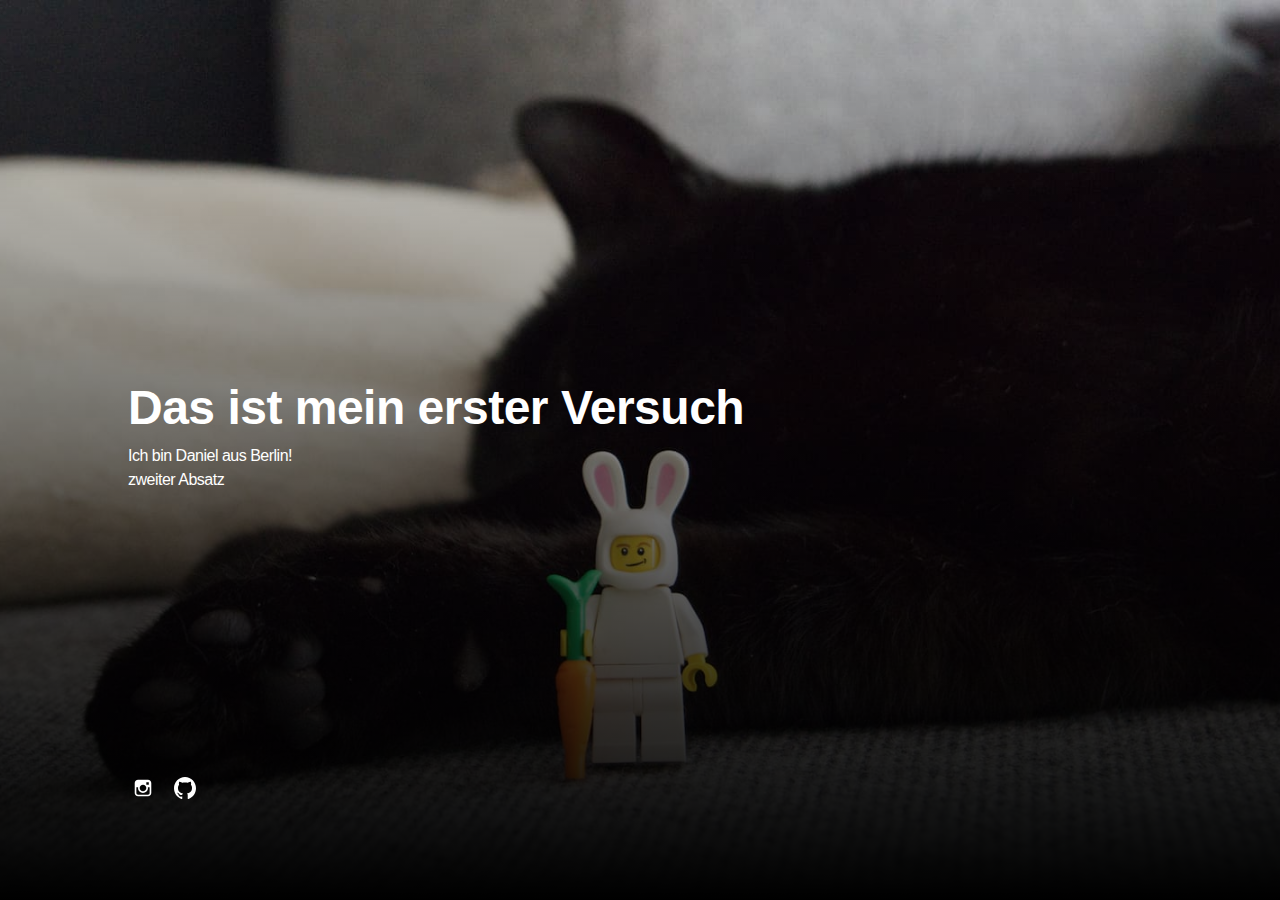
<file: index.html>
<!DOCTYPE html>
<html lang="de">
  <head>
    <meta charset="UTF-8" />
    <meta http-equiv="X-UA-Compatible" content="IE=edge" />

    <!-- SEO -->
    <title>Meine 1. Website</title>
    <meta name="description" content="" />
    <meta name="robots" content="index, follow" />

    <!-- Social & Open Graph -->
    <meta property="og:title" content="" />
    <meta property="og:description" content="" />
    <meta property="og:image" content="" />
    <meta property="og:url" content="" />
    <meta name="twitter:title" content="" />
    <meta name="twitter:description" content="" />
    <meta name="twitter:image" content="" />
    <meta name="twitter:card" content="summary_large_image" />
    <meta name="twitter:site" content="" />
    <meta name="twitter:creator" content="" />

    <!-- Favicon -->
    <link rel="icon" type="image/svg+xml" href="favicon.svg" />

    <!-- Styles -->
    <link
      rel="stylesheet"
      href="assets/css/style.css"
      type="text/css"
      media="screen"
    />
    <meta name="viewport" content="width=device-width,initial-scale=1" />
  </head>

  <body id="fullsingle" class="page-template-page-fullsingle-me">
    <div class="fs-me">
      <!-- Content Container -->
      <div class="me-content">
        <div class="logo">
          <!-- Dein Logo hier-->
        </div>

        <!-- Sag was über Dich -->
        <div class="bio">
          <h1>Das ist mein erster Versuch</h1>
          <p>
            Ich bin Daniel aus Berlin!
          </p>
          <p>zweiter Absatz</p>
        </div>

        <div class="network">
          <ul>
            <!-- Twitter icon reference  -->
           <!--  <li>
              <a class="icon-twitter" href="#">
                <svg viewBox="0 0 302 272" class="svg-icon">
                  <g transform="matrix(1,0,0,1,1.6,0.5)">
                    <path
                      d="M236,0L282,0L181,115L299,271L206.4,271L133.9,176.2L50.9,271L4.9,271L111.9,148L-1.1,0L93.8,0L159.3,86.6L236,0ZM219.9,244L245.4,244L80.4,26L53,26L219.9,244Z"
                    />
                  </g>
                </svg>
              </a>
            </li> -->
            <!-- Instagram icon reference  -->
            <li>
              <a class="icon-instagram" href="https://www.instagram.com/strategy_lab_007/" target="_blank">
                <svg class="svg-icon" viewBox="0 0 20 20">
                  <path
                    fill="none"
                    d="M14.52,2.469H5.482c-1.664,0-3.013,1.349-3.013,3.013v9.038c0,1.662,1.349,3.012,3.013,3.012h9.038c1.662,0,3.012-1.35,3.012-3.012V5.482C17.531,3.818,16.182,2.469,14.52,2.469 M13.012,4.729h2.26v2.259h-2.26V4.729z M10,6.988c1.664,0,3.012,1.349,3.012,3.012c0,1.664-1.348,3.013-3.012,3.013c-1.664,0-3.012-1.349-3.012-3.013C6.988,8.336,8.336,6.988,10,6.988 M16.025,14.52c0,0.831-0.676,1.506-1.506,1.506H5.482c-0.831,0-1.507-0.675-1.507-1.506V9.247h1.583C5.516,9.494,5.482,9.743,5.482,10c0,2.497,2.023,4.52,4.518,4.52c2.494,0,4.52-2.022,4.52-4.52c0-0.257-0.035-0.506-0.076-0.753h1.582V14.52z"
                  ></path>
                </svg>
              </a>
            </li>
            <!-- Facebook icon reference  -->
            <!-- <li>
              <a class="icon-facebook" href="#">
                <svg class="svg-icon" viewBox="0 0 20 20">
                  <path
                    fill="none"
                    d="M11.344,5.71c0-0.73,0.074-1.122,1.199-1.122h1.502V1.871h-2.404c-2.886,0-3.903,1.36-3.903,3.646v1.765h-1.8V10h1.8v8.128h3.601V10h2.403l0.32-2.718h-2.724L11.344,5.71z"
                  ></path>
                </svg>
              </a>
            </li> -->

            <!-- YouTube icon reference  -->
            <!-- <li>
              <a class="icon-youtube" href="#">
                <svg class="svg-icon" viewBox="0 0 20 20">
                  <path
                    fill="none"
                    d="M9.426,7.625h0.271c0.596,0,1.079-0.48,1.079-1.073V4.808c0-0.593-0.483-1.073-1.079-1.073H9.426c-0.597,0-1.079,0.48-1.079,1.073v1.745C8.347,7.145,8.83,7.625,9.426,7.625 M9.156,4.741c0-0.222,0.182-0.402,0.404-0.402c0.225,0,0.405,0.18,0.405,0.402V6.62c0,0.222-0.181,0.402-0.405,0.402c-0.223,0-0.404-0.181-0.404-0.402V4.741z M12.126,7.625c0.539,0,1.013-0.47,1.013-0.47v0.403h0.81V3.735h-0.81v2.952c0,0-0.271,0.335-0.54,0.335c-0.271,0-0.271-0.202-0.271-0.202V3.735h-0.81v3.354C11.519,7.089,11.586,7.625,12.126,7.625 M6.254,7.559H7.2v-2.08l1.079-2.952H7.401L6.727,4.473L6.052,2.527H5.107l1.146,2.952V7.559z M11.586,12.003c-0.175,0-0.312,0.104-0.405,0.204v2.706c0.086,0.091,0.213,0.18,0.405,0.18c0.405,0,0.405-0.451,0.405-0.451v-2.188C11.991,12.453,11.924,12.003,11.586,12.003 M14.961,8.463c0,0-2.477-0.129-4.961-0.129c-2.475,0-4.96,0.129-4.96,0.129c-1.119,0-2.025,0.864-2.025,1.93c0,0-0.203,1.252-0.203,2.511c0,1.252,0.203,2.51,0.203,2.51c0,1.066,0.906,1.931,2.025,1.931c0,0,2.438,0.129,4.96,0.129c2.437,0,4.961-0.129,4.961-0.129c1.117,0,2.024-0.864,2.024-1.931c0,0,0.202-1.268,0.202-2.51c0-1.268-0.202-2.511-0.202-2.511C16.985,9.328,16.078,8.463,14.961,8.463 M7.065,10.651H6.052v5.085H5.107v-5.085H4.095V9.814h2.97V10.651z M9.628,15.736h-0.81v-0.386c0,0-0.472,0.45-1.012,0.45c-0.54,0-0.606-0.515-0.606-0.515v-3.991h0.809v3.733c0,0,0,0.193,0.271,0.193c0.27,0,0.54-0.322,0.54-0.322v-3.604h0.81V15.736z M12.801,14.771c0,0,0,1.03-0.742,1.03c-0.455,0-0.73-0.241-0.878-0.429v0.364h-0.876V9.814h0.876v1.92c0.135-0.142,0.464-0.439,0.878-0.439c0.54,0,0.742,0.45,0.742,1.03V14.771z M15.973,12.39v1.287h-1.688v0.965c0,0,0,0.451,0.405,0.451s0.405-0.451,0.405-0.451v-0.45h0.877v0.708c0,0-0.136,0.901-1.215,0.901c-1.08,0-1.282-0.901-1.282-0.901v-2.51c0,0,0-1.095,1.282-1.095S15.973,12.39,15.973,12.39 M14.69,12.003c-0.405,0-0.405,0.45-0.405,0.45v0.579h0.811v-0.579C15.096,12.453,15.096,12.003,14.69,12.003"
                  ></path>
                </svg>
              </a>
            </li>
 -->
            <!-- GitHub icon reference  -->
            <li>
              <a class="icon-github" href="https://github.com/stratlab007" target="_blank">
                <svg class="svg-icon" viewBox="0 0 20 20">
                  <g transform="matrix(0.613892,0,0,0.629428,9.99906,20.0808)">
                    <path
                      d="M0,-31.904C-8.995,-31.904 -16.288,-24.611 -16.288,-15.614C-16.288,-8.417 -11.621,-2.312 -5.148,-0.157C-4.333,-0.008 -4.036,-0.511 -4.036,-0.943C-4.036,-1.329 -4.05,-2.354 -4.058,-3.713C-8.589,-2.729 -9.545,-5.897 -9.545,-5.897C-10.286,-7.779 -11.354,-8.28 -11.354,-8.28C-12.833,-9.29 -11.242,-9.27 -11.242,-9.27C-9.607,-9.155 -8.747,-7.591 -8.747,-7.591C-7.294,-5.102 -4.934,-5.821 -4.006,-6.238C-3.858,-7.29 -3.438,-8.008 -2.972,-8.415C-6.589,-8.826 -10.392,-10.224 -10.392,-16.466C-10.392,-18.244 -9.757,-19.698 -8.715,-20.837C-8.883,-21.249 -9.442,-22.905 -8.556,-25.148C-8.556,-25.148 -7.188,-25.586 -4.076,-23.478C-2.777,-23.84 -1.383,-24.02 0.002,-24.026C1.385,-24.02 2.779,-23.84 4.08,-23.478C7.19,-25.586 8.555,-25.148 8.555,-25.148C9.444,-22.905 8.885,-21.249 8.717,-20.837C9.761,-19.698 10.392,-18.244 10.392,-16.466C10.392,-10.208 6.583,-8.831 2.954,-8.428C3.539,-7.925 4.06,-6.931 4.06,-5.411C4.06,-3.234 4.04,-1.477 4.04,-0.943C4.04,-0.507 4.333,0 5.16,-0.159C11.628,-2.318 16.291,-8.419 16.291,-15.614C16.291,-24.611 8.997,-31.904 0,-31.904"
                      fill="none"
                    />
                  </g>
                </svg>
              </a>
            </li>

            <!-- email icon reference one -->
           <!--  <li>
              <a class="icon-email" href="#">
                <svg class="svg-icon" viewBox="0 0 20 20">
                  <path
                    d="M17.388,4.751H2.613c-0.213,0-0.389,0.175-0.389,0.389v9.72c0,0.216,0.175,0.389,0.389,0.389h14.775c0.214,0,0.389-0.173,0.389-0.389v-9.72C17.776,4.926,17.602,4.751,17.388,4.751 M16.448,5.53L10,11.984L3.552,5.53H16.448zM3.002,6.081l3.921,3.925l-3.921,3.925V6.081z M3.56,14.471l3.914-3.916l2.253,2.253c0.153,0.153,0.395,0.153,0.548,0l2.253-2.253l3.913,3.916H3.56z M16.999,13.931l-3.921-3.925l3.921-3.925V13.931z"
                  ></path>
                </svg>
              </a>
            </li> -->
          </ul>
        </div>
      </div>
    </div>
  </body>
</html>
</file>
<file: assets/css/style.css>
/* -- Variables -- */
:root {
  --primary-color: #fff;
  --secondary-color: #000;
  --gradient-top-color: rgba(209, 60, 60, 1);
  --gradient-bottom-color: rgba(253, 144, 45, 1);
  --font: -apple-system, BlinkMacSystemFont, 'Segoe UI', Roboto, Oxygen-Sans,
    Ubuntu, Cantarell, 'Helvetica Neue', sans-serif;
}

/* -- CSS Reset -- */
* {
  text-rendering: optimizeLegibility;
  margin: 0;
  -webkit-box-sizing: border-box;
  box-sizing: border-box;
}

html,
body,
div,
h1,
a,
img,
ul,
li,
p {
  margin: 0;
  padding: 0;
  border: 0;
  font-size: 100%;
  font: inherit;
  vertical-align: baseline;
  font-family: var(--font);
}

body {
  min-height: 100vh;
  scroll-behavior: smooth;
  text-rendering: optimizeSpeed;
  line-height: 1.5;
  border-style: none;
}

ul {
  list-style: none;
}

body,
a,
a:hover {
  color: #000000;
}

a,
a:hover {
  text-decoration: none;
  border: none;
  border-style: none;
  -webkit-box-shadow: none;
  box-shadow: none;
}

img {
  max-width: 100%;
  display: block;
}

/* -- Content -- */

@-webkit-keyframes fadein {
  from {
    opacity: 0;
  }
  to {
    opacity: 1;
  }
}

@keyframes fadein {
  from {
    opacity: 0;
  }
  to {
    opacity: 1;
  }
}

body.page-template-page-fullsingle-me {
  height: 100vh;
  font-weight: 400;
  font-size: 1rem;
  letter-spacing: -0.5px;
  color: var(--primary-color);
  background: linear-gradient(
    0deg,
    var(--gradient-top-color) 0%,
    var(--gradient-bottom-color) 100%
  );

  background-image: linear-gradient(
      180deg,
      rgba(0, 0, 0, 0) 0%,
      rgba(0, 0, 0, 1) 100%
    ),
    url('../../images/hur_o.jpg');

  background-position: center center;
  background-size: cover;
  margin: 0px;
}

body.page-template-page-fullsingle-me h1 {
  font-weight: 600;
  font-size: 3rem;
}

.fs-me {
  padding: 10vh 10vw;
  overflow: hidden;
  position: absolute;
  z-index: 1000;
}
@media (max-width: 500px) {
  .fs-me {
    padding: 5vh 5vw;
    text-align: center;
  }
}
.fs-me .me-content {
  height: 80vh;
  display: -webkit-box;
  display: -ms-flexbox;
  display: flex;
  -webkit-box-orient: vertical;
  -webkit-box-direction: normal;
  -ms-flex-direction: column;
  flex-direction: column;
}
@media (max-width: 500px) {
  .fs-me .me-content {
    height: 90vh;
  }
}

.logo {
  -webkit-box-flex: 1;
  -ms-flex: 1 1 auto;
  flex: 1 1 auto;
  display: -webkit-box;
  display: -ms-flexbox;
  display: flex;
  -webkit-box-orient: vertical;
  -webkit-box-direction: normal;
  -ms-flex-direction: column;
  flex-direction: column;
  -ms-flex-item-align: left;
  align-self: left;
  -webkit-animation: fadein 2s;
  animation: fadein 2s;
}

@media (max-width: 500px) {
  .logo {
    -ms-flex-item-align: center;
    -ms-grid-row-align: center;
    align-self: center;
  }
}

.logo img {
  max-width: 165px;
  height: auto;
}

.bio {
  -webkit-box-flex: 1;
  -ms-flex: 1 1 auto;
  flex: 1 1 auto;
  display: -webkit-box;
  display: -ms-flexbox;
  display: flex;
  -webkit-box-orient: vertical;
  -webkit-box-direction: normal;
  -ms-flex-direction: column;
  flex-direction: column;
  -webkit-box-pack: center;
  -ms-flex-pack: center;
  justify-content: center;
  -webkit-animation: fadein 4s;
  animation: fadein 4s;
  max-width: 48rem;
}

@media (max-width: 800px) {
  .bio {
    max-width: none;
  }
}

.network {
  -webkit-box-flex: 1;
  -ms-flex: 1 1 auto;
  flex: 1 1 auto;
  display: -webkit-box;
  display: -ms-flexbox;
  display: flex;
  -webkit-box-orient: vertical;
  -webkit-box-direction: normal;
  -ms-flex-direction: column;
  flex-direction: column;
  -webkit-animation: fadein 6s;
  animation: fadein 6s;
  margin-top: auto;
}

.network ul {
  -webkit-animation: fadein 6s;
  animation: fadein 6s;
  margin-top: auto;
}

.network ul li {
  display: inline-block;
  margin-right: 8px;
}

.network ul li a {
  display: inline-block;
  width: 30px;
  height: 30px;
  cursor: pointer;
}

.network ul li a .svg-icon {
  padding: 4px;
  width: 22px;
  height: 22px;
  margin: 0;
  display: block;
  -webkit-box-sizing: content-box;
  box-sizing: content-box;
}

.network ul li a .svg-icon path {
  fill: var(--primary-color);
  -webkit-transition: 1s;
  transition: 1s;
}

.network ul li a:hover .svg-icon path {
  -webkit-transition: 0.1s;
  transition: 0.1s;
  opacity: 0.7;
}
</file>
